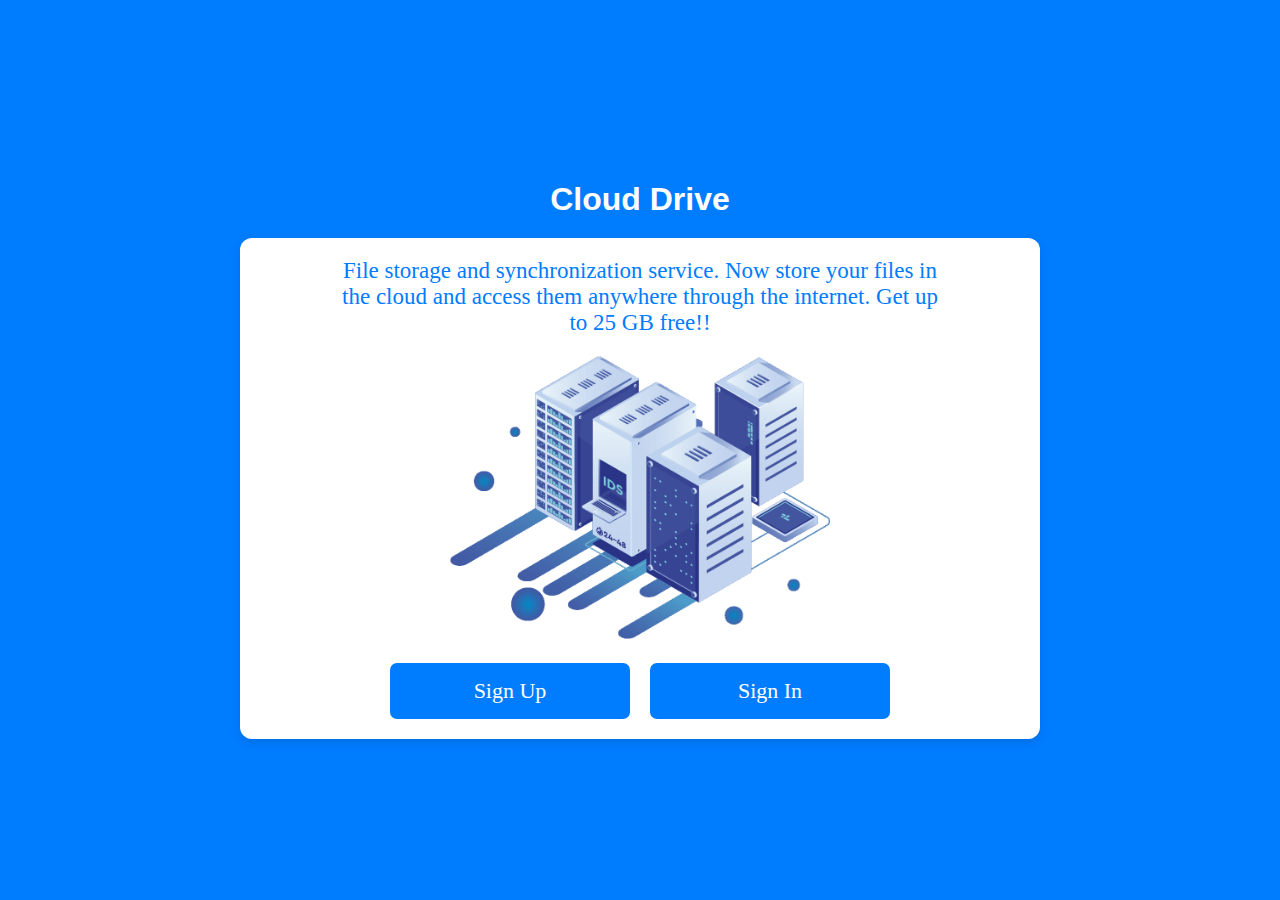
<file: template/index.html>
<!DOCTYPE html>
<html lang="en">
<head>
	<meta charset="UTF-8">
	<meta name="viewport" content="width=device-width, initial-scale=1.0">
	<link rel="shortcut icon" href="/static/images/ic.png">
	<link rel="stylesheet" href="/static/css/index.max.css">
	<link rel="preconnect" href="https://fonts.googleapis.com">
	<link rel="preconnect" href="https://fonts.gstatic.com" crossorigin>
	<link href="https://fonts.googleapis.com/css2?family=Montserrat:wght@400;600;700&family=Poppins:wght@400;600;700&display=swap" rel="stylesheet">
	<title>Cloud Drive</title>
</head>
<body>
	<header id="header">
		<h1 id="hed">Cloud Drive</h1>
	</header>
	<main id="main">
		<section id="description">
			<p id="des">File storage and synchronization service. Now store your files in the cloud and access them anywhere through the internet. Get up to 25 GB free!!</p>
		</section>
		<section id="img-sign">
			<img src="/static/images/doc3.gif" alt="Cloud Image" aria-describedby="description">
		</section>
		<section id="sign-up-in">
			<a href="/sign_up"><button class="sgn-btn">Sign Up</button></a>
			<a href="/sign_in"><button class="sgn-btn">Sign In</button></a>
		</section>
	</main>
</body>
</html>
</file>
<file: static/css/index.max.css>
:root {
	--bg: #007cff;
	--text-color: white;
	--primary-font: 'Cambria Math', serif;
	--heading-font: 'Bahnschrift', sans-serif;
	--btn-bg: #007cff;
	--btn-text-color: white;
	--btn-border-radius: 7px;
	--container-border-radius: 12px;
	--header-font-size: 32px;
	--description-font-size: 23px;
	--button-font-size: 22px;
}

* {
	margin: 0;
	padding: 0;
	box-sizing: border-box;
}

body {
	background: var(--bg);
	color: var(--text-color);
	font-family: var(--primary-font);
	display: flex;
	flex-direction: column;
	align-items: center;
	justify-content: center;
	min-height: 100vh;
	text-align: center;
}

header#header {
	width: 100%;
	background: var(--bg);
	padding: 20px;
}

h1#hed {
	margin: 0;
	font-size: var(--header-font-size);
	font-family: var(--heading-font);
	font-weight: bolder;
	color: var(--text-color);
}

main#main {
	width: 90%;
	max-width: 800px;
	background: white;
	border-radius: var(--container-border-radius);
	padding: 20px;
	box-shadow: 0 4px 8px rgba(0, 0, 0, 0.1);
}

#description {
	margin-bottom: 20px;
}

#des {
	font-size: var(--description-font-size);
	color: var(--bg);
	text-align: center;
	width: 80%;
	margin: 0 auto;
}

#img-sign {
	margin: 20px 0;
	text-align: center;
}

#img-sign img {
	max-width: 50%;
	height: auto;
}

#sign-up-in {
	display: flex;
	justify-content: center;
	gap: 20px;
	margin-top: 20px;
	flex-wrap: wrap;
}

.sgn-btn {
	width: 240px;
	padding: 15px;
	background: var(--btn-bg);
	border: none;
	border-radius: var(--btn-border-radius);
	font-size: var(--button-font-size);
	font-family: var(--primary-font);
	color: var(--btn-text-color);
	cursor: pointer;
	transition: background 0.3s, transform 0.3s;
}

.sgn-btn:hover {
	background: #005bb5; /* Slightly darkened background color on hover */
	transform: translateY(-3px);
}

@media (max-width: 600px) {
	h1#hed {
		font-size: 24px;
	}

	#des {
		font-size: 18px;
	}

	.sgn-btn {
		width: 200px;
		padding: 10px;
		font-size: 18px;
	}
}
</file>
